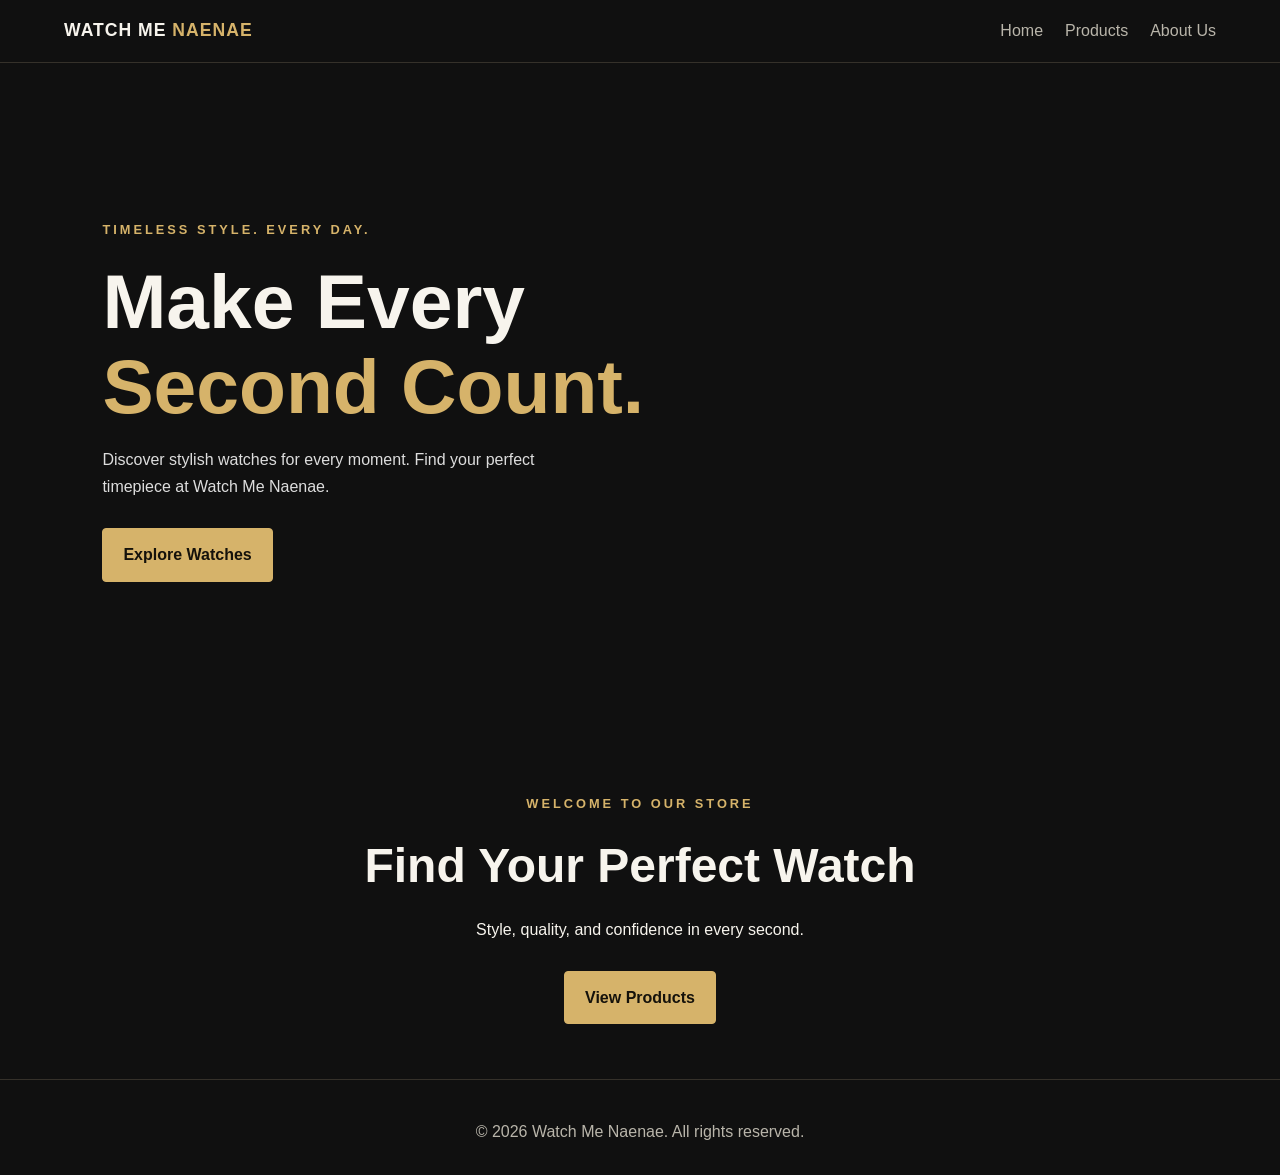
<file: index.html>
<!DOCTYPE html>
<html lang="en">
<head>
    <meta charset="UTF-8">
    <meta http-equiv="refresh" content="0; url=home.html">
    <meta name="viewport" content="width=device-width, initial-scale=1.0">
    <title>Watch Me Naenae</title>
</head>
<body>
    <p>Welcome to Watch Me Naenae!</p>
    <a href="home.html">Enter Website</a>
</body>
</html>
</file>
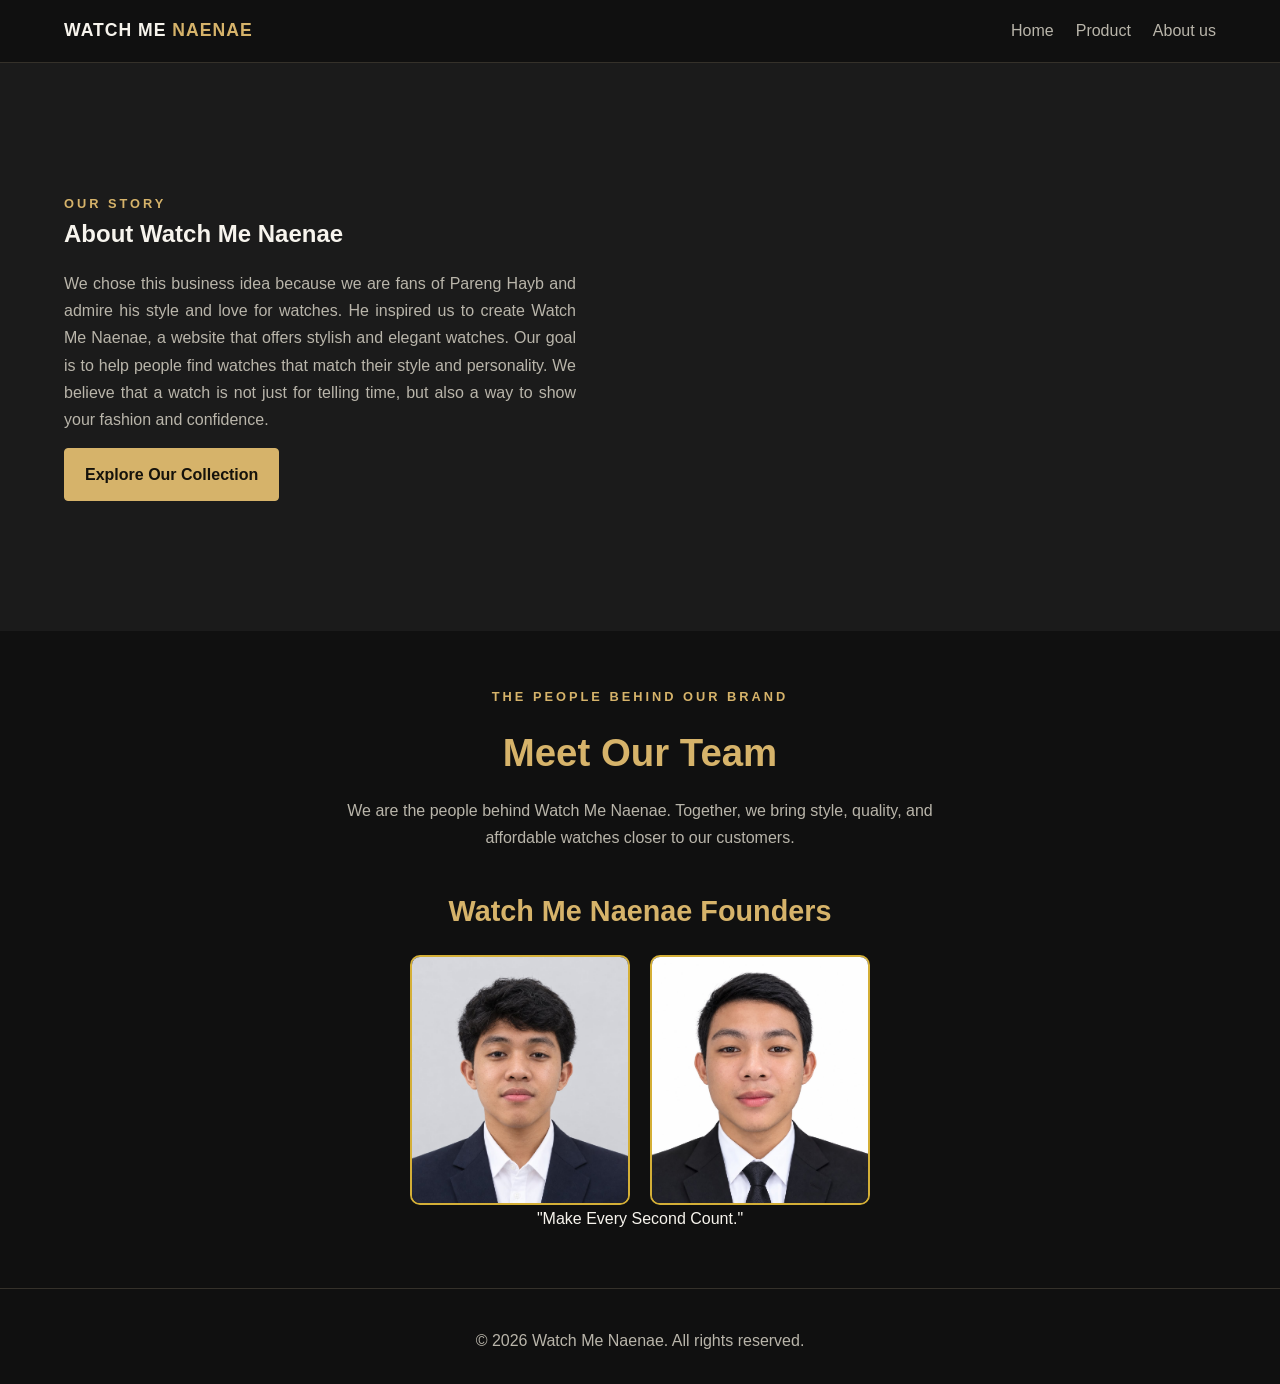
<file: about.html>
<!DOCTYPE html>
<html lang="en">
<head>
    <meta charset="UTF-8">
    <meta name="viewport" content="width=device-width, initial-scale=1.0">
    <title>About Us | Watch Me Naenae</title>
    <link rel="stylesheet" href="styles.css">
</head>
<body>

<header>
    <nav class="navbar">
        <a class="logo" href="home.html">
            WATCH ME <span>NAENAE</span>
        </a>

        <div class="nav-links">
            <a href="home.html">Home</a>
            <a href="product.html">Product</a>
            <a href="about.html">About us</a>
        </div>
    </nav>
</header>

<main>

    <!-- ABOUT US -->
    <section class="section about-section">
        <div class="about-content">
            <p class="eyebrow">OUR STORY</p>
            <h1>About Watch Me Naenae</h1>

            <p>
              We chose this business idea because we are fans of Pareng Hayb and admire his style and love for watches. 
              He inspired us to create Watch Me Naenae, a website that offers stylish and elegant watches. 
              Our goal is to help people find watches that match their style and personality. 
              We believe that a watch is not just for telling time, but also a way to show your fashion and confidence.
             </p>



            <a href="products.html" class="btn">
                Explore Our Collection
            </a>
        </div>
         <div>
            <iframe
                src="https://www.google.com/maps/embed?pb=!1m18!1m12!1m3!1d1433.5845463597402!2d124.86739101161709!3d8.360695445096697!2m3!1f0!2f0!3f0!3m2!1i1024!2i768!4f13.1!3m3!1m2!1s0x32ff95c000ad4351%3A0x338abc6a3cf179ba!2sNorthern%20Bukidnon%20State%20College!5e1!3m2!1sen!2sph!4v1792218787906!5m2!1sen!2sph"
                width="600" height="450" style="border:0;" allowfullscreen="" loading="lazy"
                referrerpolicy="strict-origin-when-cross-origin"
                title="Map of Kihare, Manolo Fortich, Bukdinon"></iframe>

        </div>


    </section>

    <!-- OUR TEAM PHOTO -->
    <section class="section team-section">
        <p class="eyebrow">THE PEOPLE BEHIND OUR BRAND</p>
        <h2>Meet Our Team</h2>

        <p class="team-description">
            We are the people behind Watch Me Naenae.
            Together, we bring style, quality, and affordable
            watches closer to our customers.
        </p>
        <h3 class="team-name">Watch Me Naenae Founders</h3>

        <div class="team-photo">
            <img
                src="images/ryan.png"
                alt="Watch Me Naenae team photo">
            <img
                src="images/wawa.png"
                alt="Watch Me Naenae team photo">
            </div>

            <p class="team-slogan">
                "Make Every Second Count."
            </p>
    </section>

</main>

<footer>
    <p>&copy; 2026 Watch Me Naenae. All rights reserved.</p>
</footer>

</body>
</html>
</file>
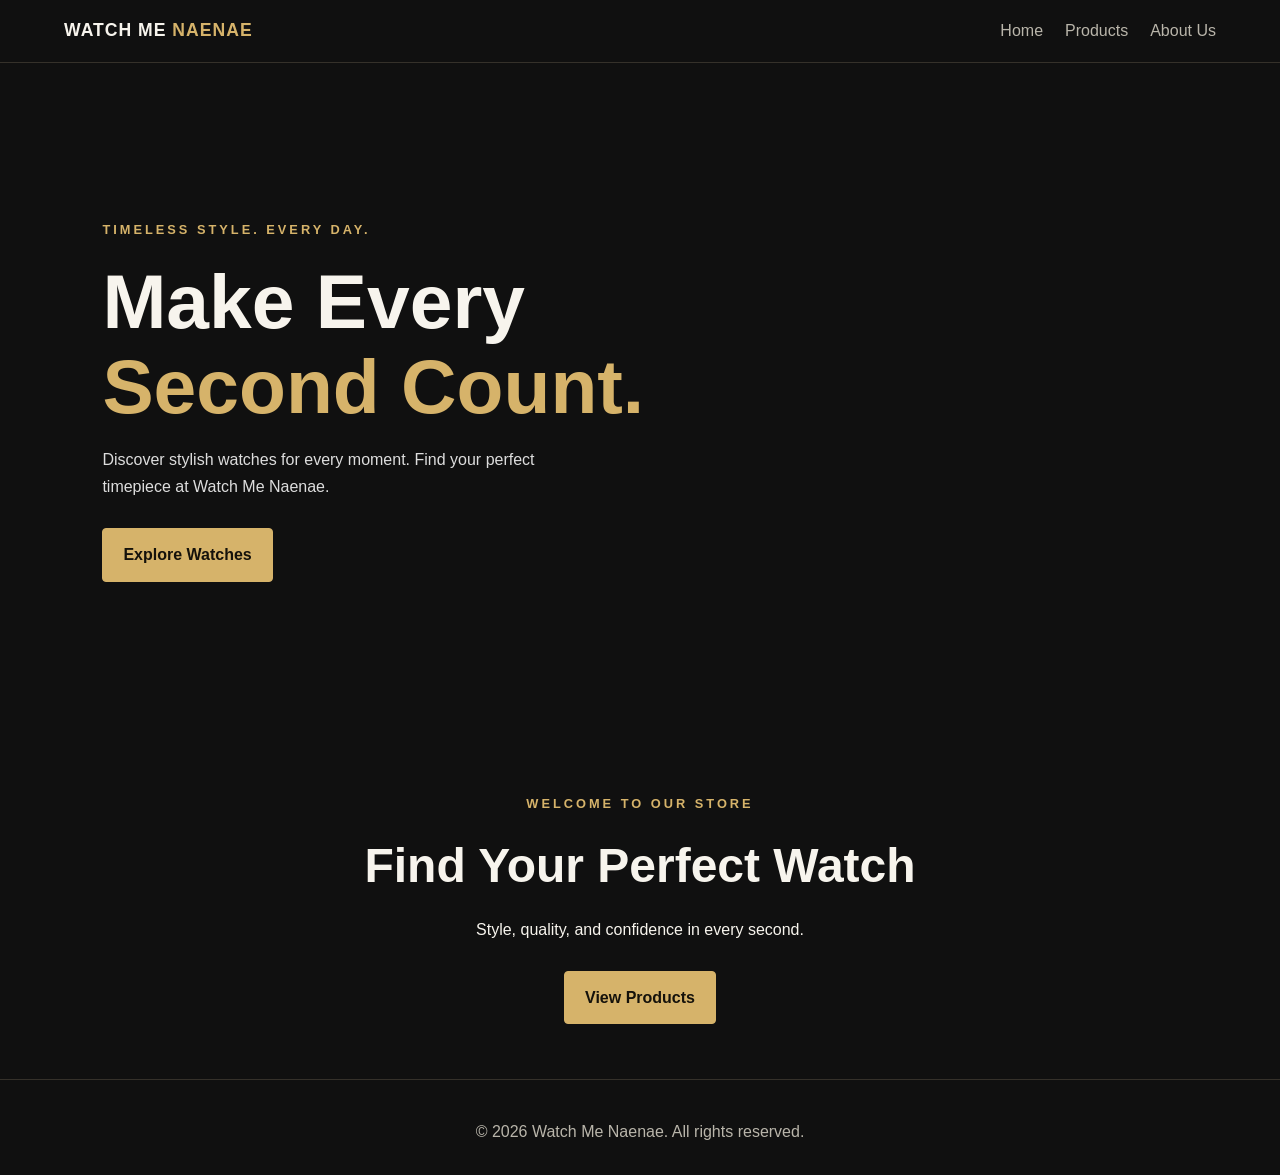
<file: home.html>
<!DOCTYPE html>
<html lang="en">
<head>
    <meta charset="UTF-8">
    <meta name="viewport" content="width=device-width, initial-scale=1.0">
    <title>Home | Watch Me Naenae</title>
    <link rel="stylesheet" href="styles.css">
</head>
<body>

<header>
    <nav class="navbar">
        <a class="logo" href="home.html">WATCH ME <span>NAENAE</span></a>

        <div class="nav-links">
            <a href="home.html">Home</a>
            <a href="products.html">Products</a>
            <a href="about.html">About Us</a>
        </div>
    </nav>
</header>

<main>
    <section class="hero">
        <div class="hero-content">
            <p class="eyebrow">TIMELESS STYLE. EVERY DAY.</p>
            <h1>Make Every<br><span>Second Count.</span></h1>
            <p>
                Discover stylish watches for every moment.
                Find your perfect timepiece at Watch Me Naenae.
            </p>
            <a href="products.html" class="btn">Explore Watches</a>
        </div>
    </section>

    <section class="section">
        <p class="eyebrow">WELCOME TO OUR STORE</p>
        <h2>Find Your Perfect Watch</h2>
        <p>Style, quality, and confidence in every second.</p>
        <br>
        <a href="products.html" class="btn">View Products</a>
    </section>
</main>

<footer>
    <p>&copy; 2026 Watch Me Naenae. All rights reserved.</p>
</footer>

</body>
</html>
</file>
<file: styles.css>
:root {
    --bg: #101010;
    --surface: #1b1b1b;
    --text: #f7f4ed;
    --muted: #b9b5aa;
    --gold: #d6b36a;
    --border: #35312a;
}

body.light-theme {
    --bg: #f7f5ef;
    --surface: #ffffff;
    --text: #222222;
    --muted: #666666;
    --gold: #98701f;
    --border: #ded8ca;
}

/* GENERAL SETTINGS */

* {
    margin: 0;
    padding: 0;
    box-sizing: border-box;
}

html {
    scroll-behavior: smooth;
    scroll-padding-top: 90px;
}

body {
    font-family: Arial, sans-serif;
    background: var(--bg);
    color: var(--text);
    line-height: 1.7;
    transition: background 0.3s, color 0.3s;
    overflow-x: hidden;
}

a {
    color: inherit;
}

img {
    display: block;
    max-width: 100%;
}

/* NAVIGATION BAR */

.navbar {
    position: sticky;
    top: 0;
    z-index: 10;
    display: flex;
    justify-content: space-between;
    align-items: center;
    gap: 20px;
    flex-wrap: wrap;
    padding: 16px 5%;
    background: var(--bg);
    border-bottom: 1px solid var(--border);
}

.logo {
    font-size: 1.1rem;
    font-weight: bold;
    text-decoration: none;
    letter-spacing: 1px;
}

.logo span,
.hero h1 span {
    color: var(--gold);
}

.nav-links {
    display: flex;
    flex-wrap: wrap;
    gap: 22px;
}

.nav-links a {
    text-decoration: none;
    color: var(--muted);
    transition: color 0.2s;
}

.nav-links a:hover {
    color: var(--gold);
}

.cart {
    color: var(--gold);
    text-decoration: none;
    font-weight: bold;
}

/* HERO SECTION */

.hero {
    min-height: 75vh;
    display: flex;
    align-items: center;
    padding: 70px 8%;
    background:
        linear-gradient(
            90deg,
            #101010 10%,
            #101010dd 48%,
            #10101044
        ),
        url("https://images.unsplash.com/photo-1547996160-81dfa63595aa?auto=format&fit=crop&w=1800&q=85")
        center / cover no-repeat;
}

.hero-content {
    max-width: 650px;
}

.eyebrow,
.category {
    color: var(--gold);
    font-size: 0.8rem;
    letter-spacing: 3px;
    font-weight: bold;
}

.hero h1 {
    font-size: clamp(2.8rem, 6vw, 5rem);
    line-height: 1.1;
    margin: 18px 0;
}

.hero-content > p:not(.eyebrow) {
    color: #ddd;
    max-width: 500px;
    margin-bottom: 28px;
}

/* BUTTONS */

.btn {
    display: inline-block;
    padding: 12px 20px;
    background: var(--gold);
    color: #15120b;
    border: 1px solid var(--gold);
    border-radius: 4px;
    font-weight: bold;
    cursor: pointer;
    text-decoration: none;
    text-align: center;
    transition: 0.2s;
}

.btn:hover {
    filter: brightness(1.12);
    transform: translateY(-2px);
}

/* GENERAL SECTIONS */

.section {
    width: 100%;
    padding: 55px 5%;
    text-align: center;
}

.section h2 {
    font-size: clamp(2rem, 4vw, 3rem);
    margin: 10px 0;
}

.section-intro {
    color: var(--muted);
    margin-bottom: 25px;
}

/* PRODUCT GRID */

.products-grid {
    display: grid;
    grid-template-columns: repeat(3, minmax(0, 1fr));
    gap: 25px;
    width: 100%;
    max-width: 1400px;
    margin: 35px auto 0;
    align-items: stretch;
}

/* PRODUCT CARDS */

.product-card {
    min-width: 0;
    width: 100%;
    background: var(--surface);
    border: 1px solid var(--border);
    border-radius: 8px;
    overflow: hidden;
    text-align: left;
    transition: transform 0.2s, border-color 0.2s;
}

.product-card:hover {
    transform: translateY(-5px);
    border-color: var(--gold);
}

/* PRODUCT IMAGES */

.product-card img {
    display: block;
    width: 100%;
    max-width: 100%;
    height: 260px;
    object-fit: cover;
    object-position: center;
    background: var(--surface);
}

/* PRODUCT DETAILS */

.product-info {
    padding: 18px;
}

.category {
    font-size: 0.68rem;
    letter-spacing: 1.5px;
}

.product-info h3 {
    margin: 8px 0;
    font-size: 1.2rem;
    line-height: 1.4;
    overflow-wrap: break-word;
}

.price {
    color: var(--gold);
    font-size: 1.2rem;
    font-weight: bold;
    margin-bottom: 15px;
}

/* ADD TO CART BUTTON */

.add-cart {
    width: 100%;
    display: block;
}

/* SHOPPING CART */

.cart-details {
    display: none;
    text-align: left;
    width: 100%;
    max-width: 600px;
    margin: 35px auto 0;
    padding: 25px;
    border: 1px solid var(--border);
    border-radius: 8px;
    background: var(--surface);
}

.cart-details.visible {
    display: block;
}

.cart-details h3,
.cart-details p {
    margin-bottom: 12px;
}

#cart-items {
    padding-left: 22px;
    margin-bottom: 15px;
}

.secondary {
    margin-top: 10px;
}

/* ABOUT SECTION */

.about-section {
    display: grid;
    grid-template-columns: 1.4fr 1fr;
    align-items: center;
    gap: 40px;
    text-align: left;
    background: var(--surface);
}

.about-content p:not(.eyebrow) {
    color: var(--muted);
    margin: 15px 0;
    text-align: justify;
}

.about-highlight {
    border: 1px solid var(--gold);
    padding: 35px 20px;
    text-align: center;
}

.about-highlight span {
    color: var(--gold);
    font-size: 3rem;
    font-weight: bold;
}

.about-highlight h3 {
    font-size: 1.6rem;
    margin: 12px 0;
}

/* SETTINGS */

.settings-card {
    width: 100%;
    max-width: 500px;
    margin: 30px auto 0;
    padding: 30px;
    text-align: left;
    background: var(--surface);
    border: 1px solid var(--border);
    border-radius: 8px;
}

.settings-card label {
    display: block;
    margin: 18px 0 8px;
    font-weight: bold;
}

.settings-card select {
    width: 100%;
    padding: 12px;
    color: var(--text);
    background: var(--bg);
    border: 1px solid var(--border);
    border-radius: 4px;
}

.settings-card .btn {
    margin-top: 24px;
    width: 100%;
}

#settings-message {
    margin-top: 15px;
    color: var(--gold);
}

/* TEAM SECTION */

.team-section {
    text-align: center;
    background: var(--bg);
}

.team-section h2 {
    color: var(--gold);
    font-size: 2.4rem;
    margin: 12px 0;
}

.team-description {
    max-width: 650px;
    margin: 0 auto 35px;
    color: var(--muted);
}

.team-photo {
    display: flex;
    justify-content: center;
    align-items: flex-start;
    gap: 20px;
    flex-wrap: wrap;
    margin-top: 20px;
}

.team-photo img {
    width: 220px;
    max-width: 100%;
    height: 250px;
    object-fit: cover;
    border-radius: 10px;
    border: 2px solid #d4af37;
}

.team-name {
    color: var(--gold);
    font-size: 1.8rem;
    margin-top: 20px;
}

.team-photo h3 {
    color: var(--gold);
    font-size: 1.5rem;
    margin-bottom: 8px;
}

.team-photo p {
    color: var(--muted);
}

/* FOOTER */

footer {
    text-align: center;
    padding: 30px 20px;
    border-top: 1px solid var(--border);
    color: var(--muted);
}

footer p {
    margin-top: 8px;
}

/* TABLETS AND SMALL LAPTOPS */

@media (max-width: 1000px) {
    .products-grid {
        grid-template-columns: repeat(2, minmax(0, 1fr));
        gap: 20px;
    }

    .about-section {
        grid-template-columns: 1fr;
    }

    .hero {
        padding: 60px 6%;
    }
}

/* MOBILE PHONES */

@media (max-width: 600px) {
    .navbar {
        justify-content: center;
        padding: 15px 4%;
        gap: 12px;
    }

    .nav-links {
        justify-content: center;
        gap: 12px;
    }

    .hero {
        min-height: 65vh;
        padding: 45px 6%;
        background-position: center;
    }

    .hero h1 {
        font-size: 2.6rem;
    }

    .products-grid {
        grid-template-columns: 1fr;
        gap: 20px;
        margin-top: 25px;
    }

    .product-card img {
        height: 250px;
    }

    .section {
        padding: 40px 5%;
    }

    .section h2 {
        font-size: 2rem;
    }

    .product-info {
        padding: 16px;
    }

    .about-section {
        gap: 25px;
    }

    .about-highlight {
        padding: 25px 15px;
    }

    .settings-card {
        padding: 20px;
    }

    .team-section h2 {
        font-size: 1.9rem;
    }

    .team-photo {
        padding: 12px;
    }

    .team-photo img {
        max-height: 350px;
    }
}
</file>
